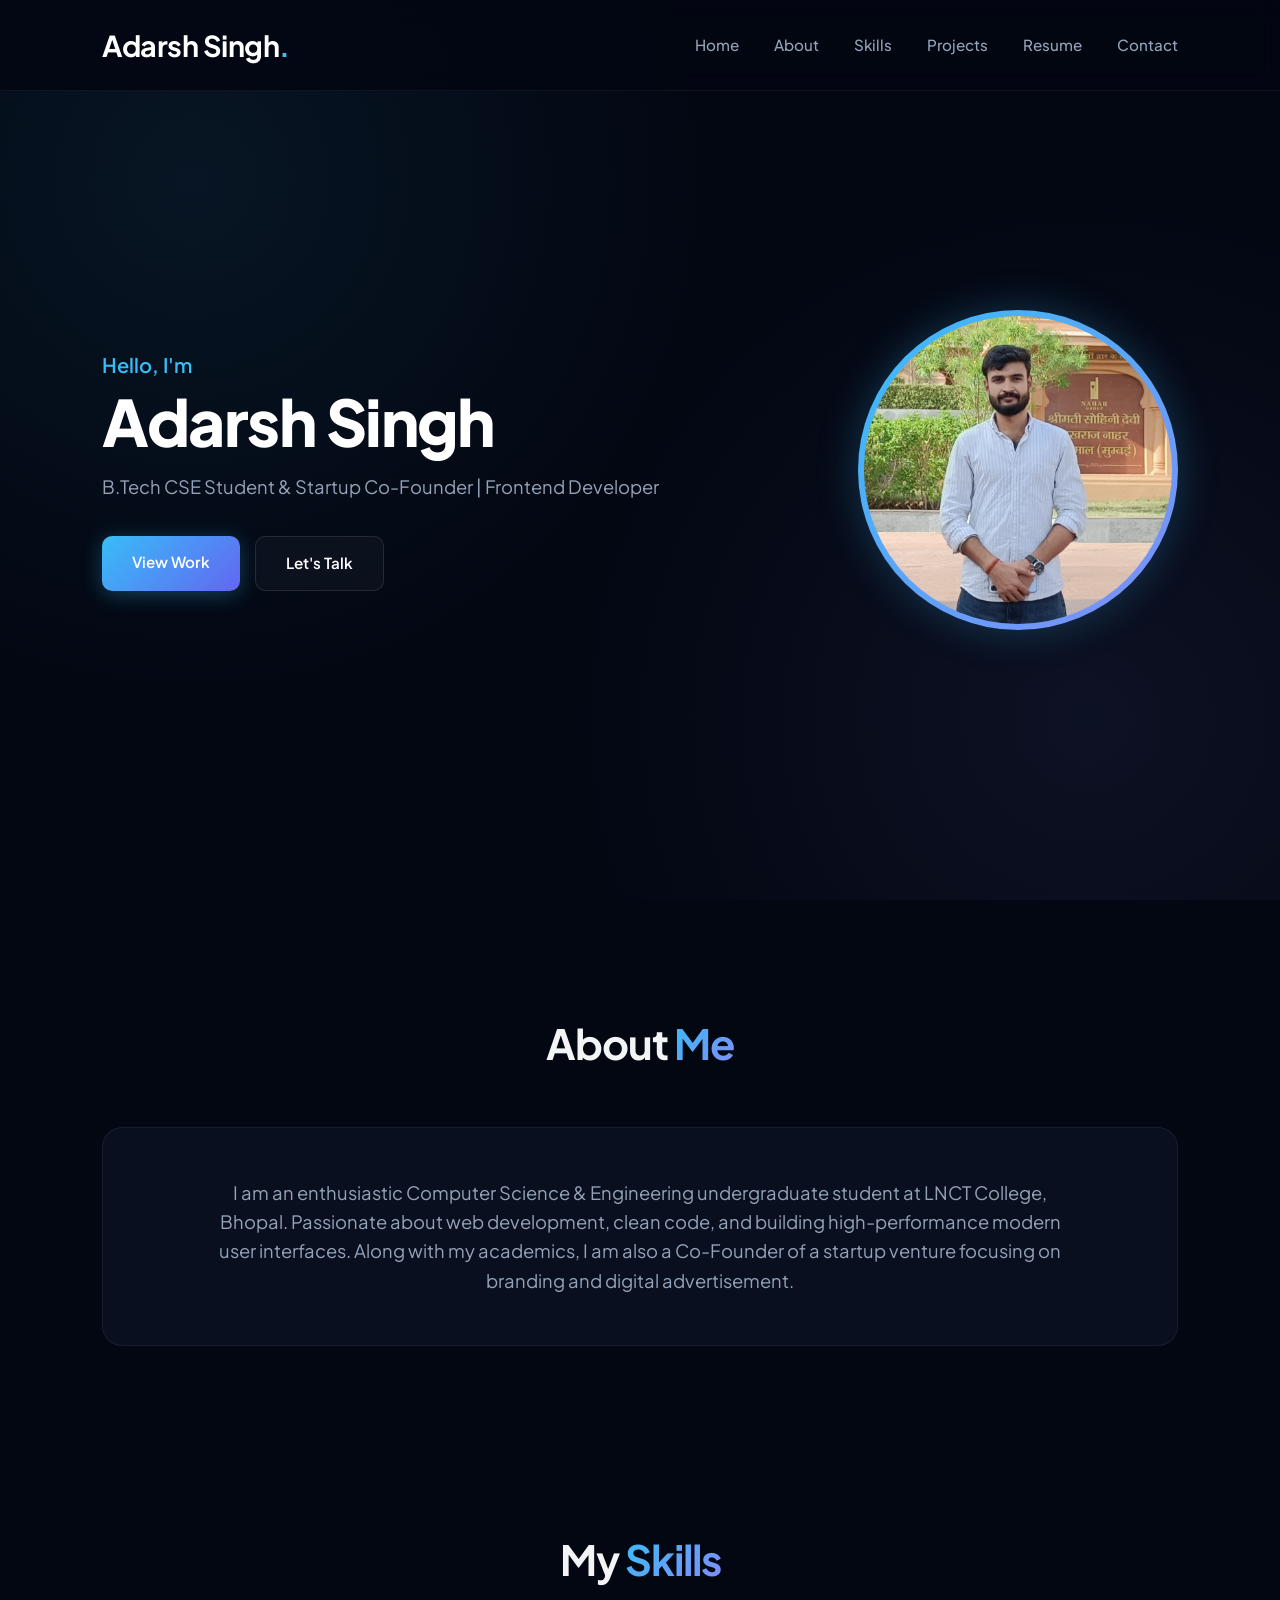
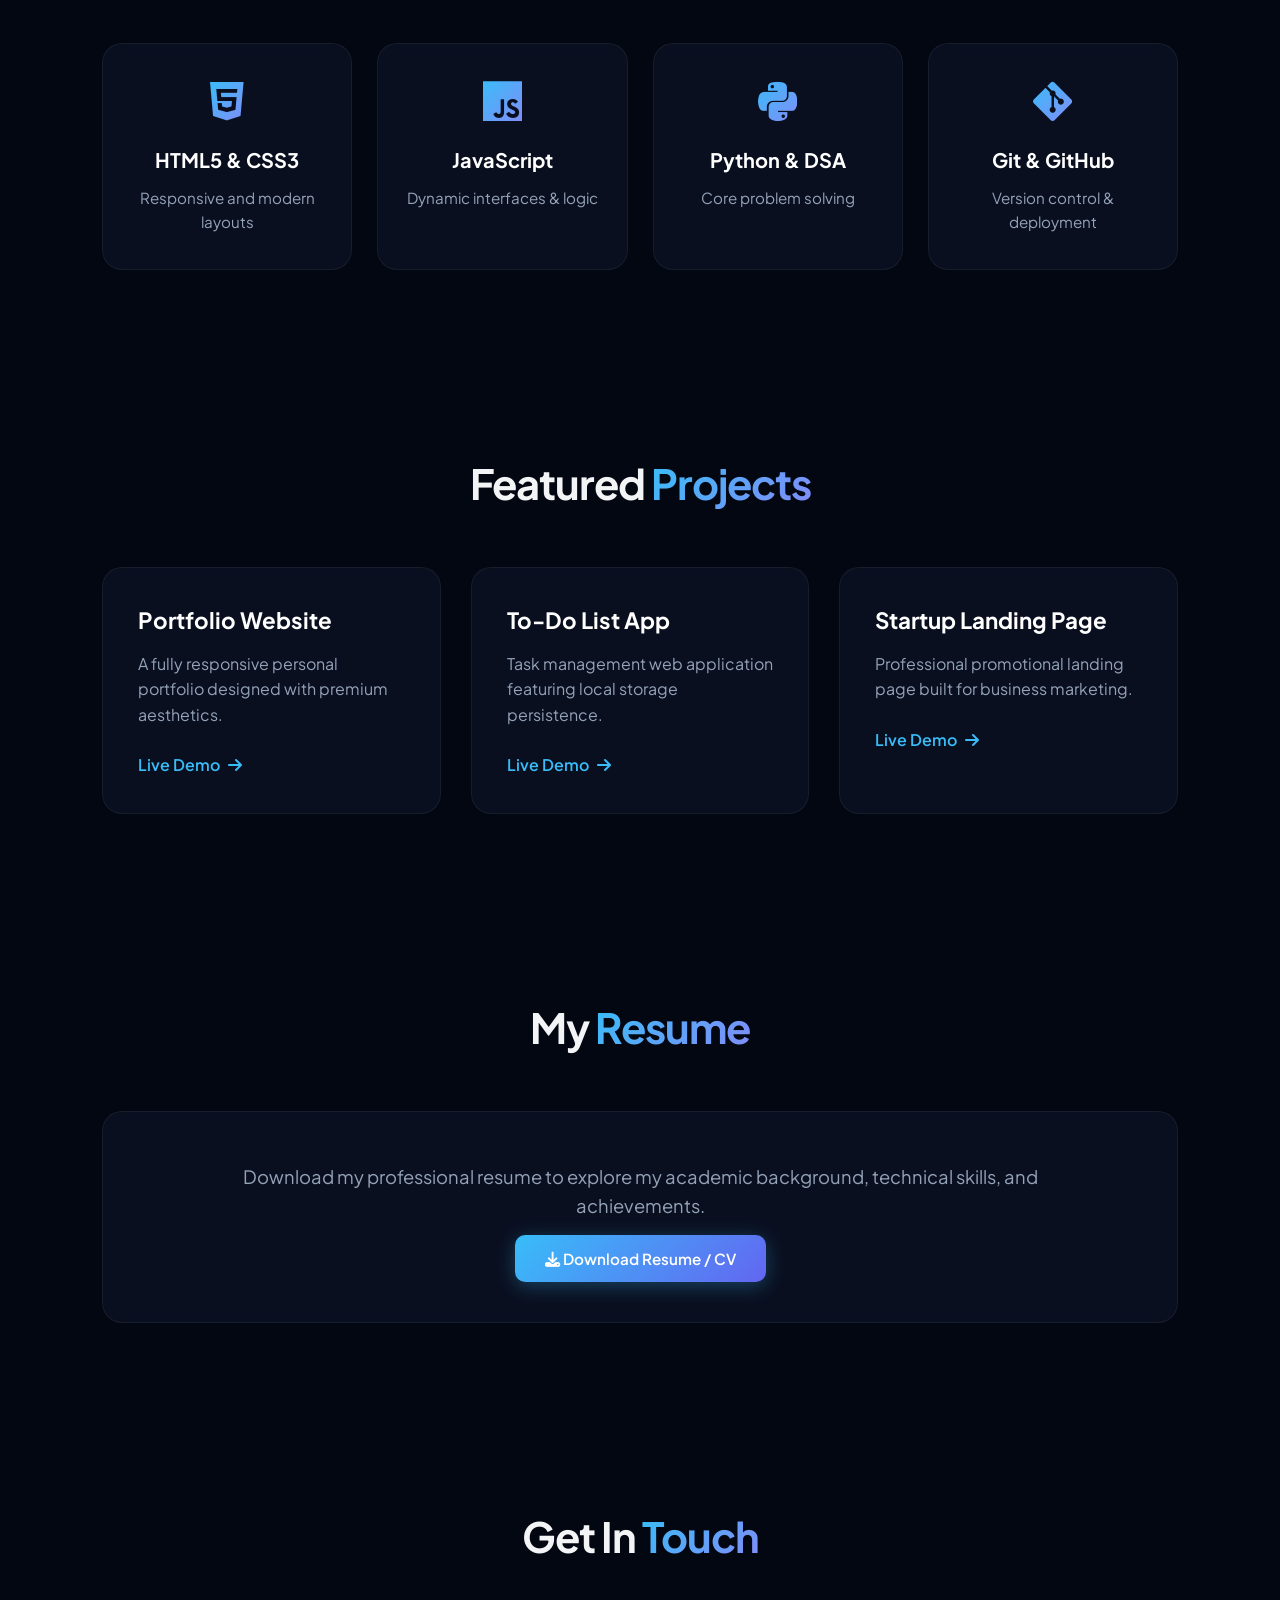
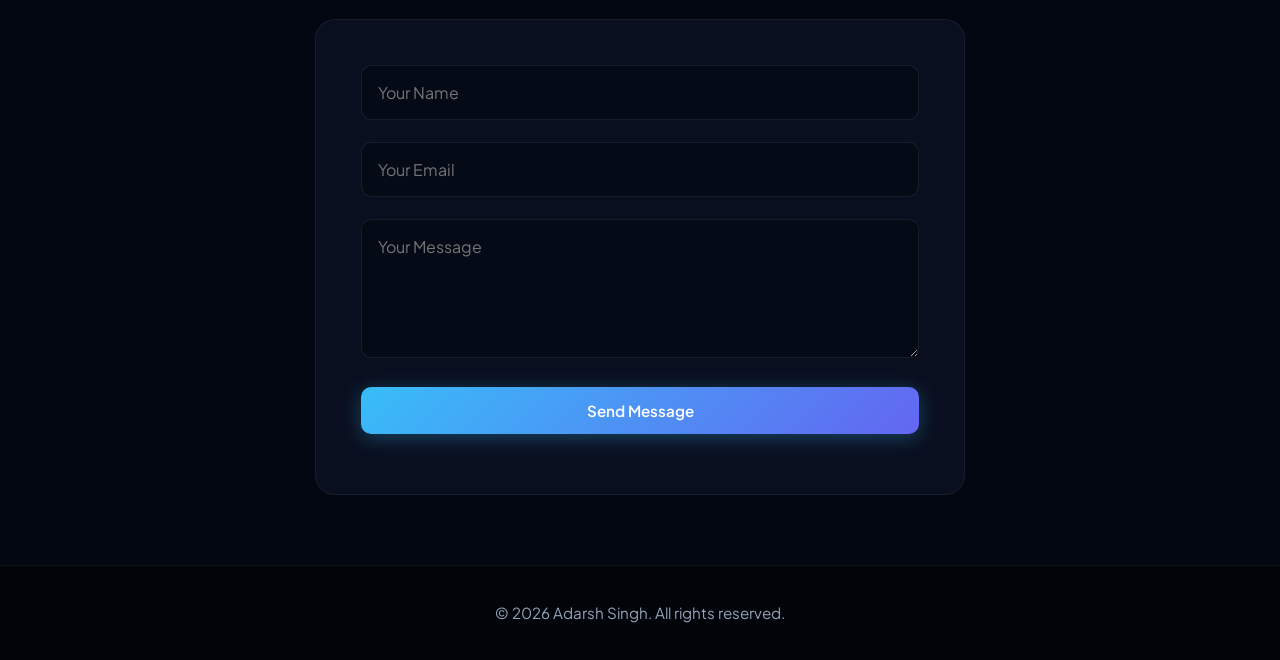
<file: TASK-1-Portfolio/index.html>
<!DOCTYPE html>
<html lang="en">
<head>
    <meta charset="UTF-8">
    <meta name="viewport" content="width=device-width, initial-scale=1.0">
    <title>Adarsh Singh - Premium Portfolio</title>
    <link rel="stylesheet" href="style.css">
    <!-- FontAwesome for Icons -->
    <link rel="stylesheet" href="https://cdnjs.cloudflare.com/ajax/libs/font-awesome/6.4.0/css/all.min.css">
</head>
<body>

    <!-- Header / Navigation -->
    <header>
        <div class="logo">Adarsh Singh<span>.</span></div>
        <nav>
            <ul id="nav-links">
                <li><a href="#home">Home</a></li>
                <li><a href="#about">About</a></li>
                <li><a href="#skills">Skills</a></li>
                <li><a href="#projects">Projects</a></li>
                <li><a href="#resume">Resume</a></li>
                <li><a href="#contact">Contact</a></li>
            </ul>
            <div class="hamburger" id="hamburger">
                <i class="fas fa-bars"></i>
            </div>
        </nav>
    </header>

    <!-- Hero Section with Profile Image -->
    <section id="home" class="hero">
        <div class="hero-content">
            <h3>Hello, I'm</h3>
            <h1>Adarsh Singh</h1>
            <p>B.Tech CSE Student & Startup Co-Founder | Frontend Developer</p>
            <div class="hero-btns">
                <a href="#projects" class="btn primary-btn">View Work</a>
                <a href="#contact" class="btn secondary-btn">Let's Talk</a>
            </div>
        </div>
        <div class="hero-img-box">
            <!-- Yahan apni image ka naam ya path daal dein (e.g., profile.jpg) -->
            <img src="adarshimg.jpeg" alt="adarsh singh">
        </div>
    </section>

    <!-- About Section -->
    <section id="about">
        <h2 class="section-title">About <span>Me</span></h2>
        <div class="about-card">
            <p>I am an enthusiastic Computer Science & Engineering undergraduate student at LNCT College, Bhopal. Passionate about web development, clean code, and building high-performance modern user interfaces. Along with my academics, I am also a Co-Founder of a startup venture focusing on branding and digital advertisement.</p>
        </div>
    </section>

    <!-- Skills Section -->
    <section id="skills">
        <h2 class="section-title">My <span>Skills</span></h2>
        <div class="skills-grid">
            <div class="skill-card"><i class="fab fa-html5"></i><h3>HTML5 & CSS3</h3><p>Responsive and modern layouts</p></div>
            <div class="skill-card"><i class="fab fa-js"></i><h3>JavaScript</h3><p>Dynamic interfaces & logic</p></div>
            <div class="skill-card"><i class="fab fa-python"></i><h3>Python & DSA</h3><p>Core problem solving</p></div>
            <div class="skill-card"><i class="fab fa-git-alt"></i><h3>Git & GitHub</h3><p>Version control & deployment</p></div>
        </div>
    </section>

    <!-- Projects Section -->
    <section id="projects">
        <h2 class="section-title">Featured <span>Projects</span></h2>
        <div class="projects-grid">
            <div class="project-card">
                <div class="project-info">
                    <h3>Portfolio Website</h3>
                    <p>A fully responsive personal portfolio designed with premium aesthetics.</p>
                    <a href="#" class="project-link">Live Demo <i class="fas fa-arrow-right"></i></a>
                </div>
            </div>
            <div class="project-card">
                <div class="project-info">
                    <h3>To-Do List App</h3>
                    <p>Task management web application featuring local storage persistence.</p>
                    <a href="#" class="project-link">Live Demo <i class="fas fa-arrow-right"></i></a>
                </div>
            </div>
            <div class="project-card">
                <div class="project-info">
                    <h3>Startup Landing Page</h3>
                    <p>Professional promotional landing page built for business marketing.</p>
                    <a href="#" class="project-link">Live Demo <i class="fas fa-arrow-right"></i></a>
                </div>
            </div>
        </div>
    </section>

    <!-- Resume Section -->
    <section id="resume">
        <h2 class="section-title">My <span>Resume</span></h2>
        <div class="resume-card">
            <p>Download my professional resume to explore my academic background, technical skills, and achievements.</p>
            <br>
            <a href="#" id="download-btn" class="btn primary-btn"><i class="fas fa-download"></i> Download Resume / CV</a>
        </div>
    </section>

    <!-- Contact Section -->
    <section id="contact">
        <h2 class="section-title">Get In <span>Touch</span></h2>
        <div class="contact-container">
            <form id="contactForm">
                <div class="input-group">
                    <input type="text" id="name" placeholder="Your Name" required>
                </div>
                <div class="input-group">
                    <input type="email" id="email" placeholder="Your Email" required>
                </div>
                <div class="input-group">
                    <textarea id="message" rows="5" placeholder="Your Message" required></textarea>
                </div>
                <button type="submit" class="btn primary-btn" style="width: 100%;">Send Message</button>
                <p id="form-msg"></p>
            </form>
        </div>
    </section>

    <!-- Footer -->
    <footer>
        <p>&copy; 2026 Adarsh Singh. All rights reserved.</p>
    </footer>

    <script src="script.js"></script>
</body>
</html>
</file>
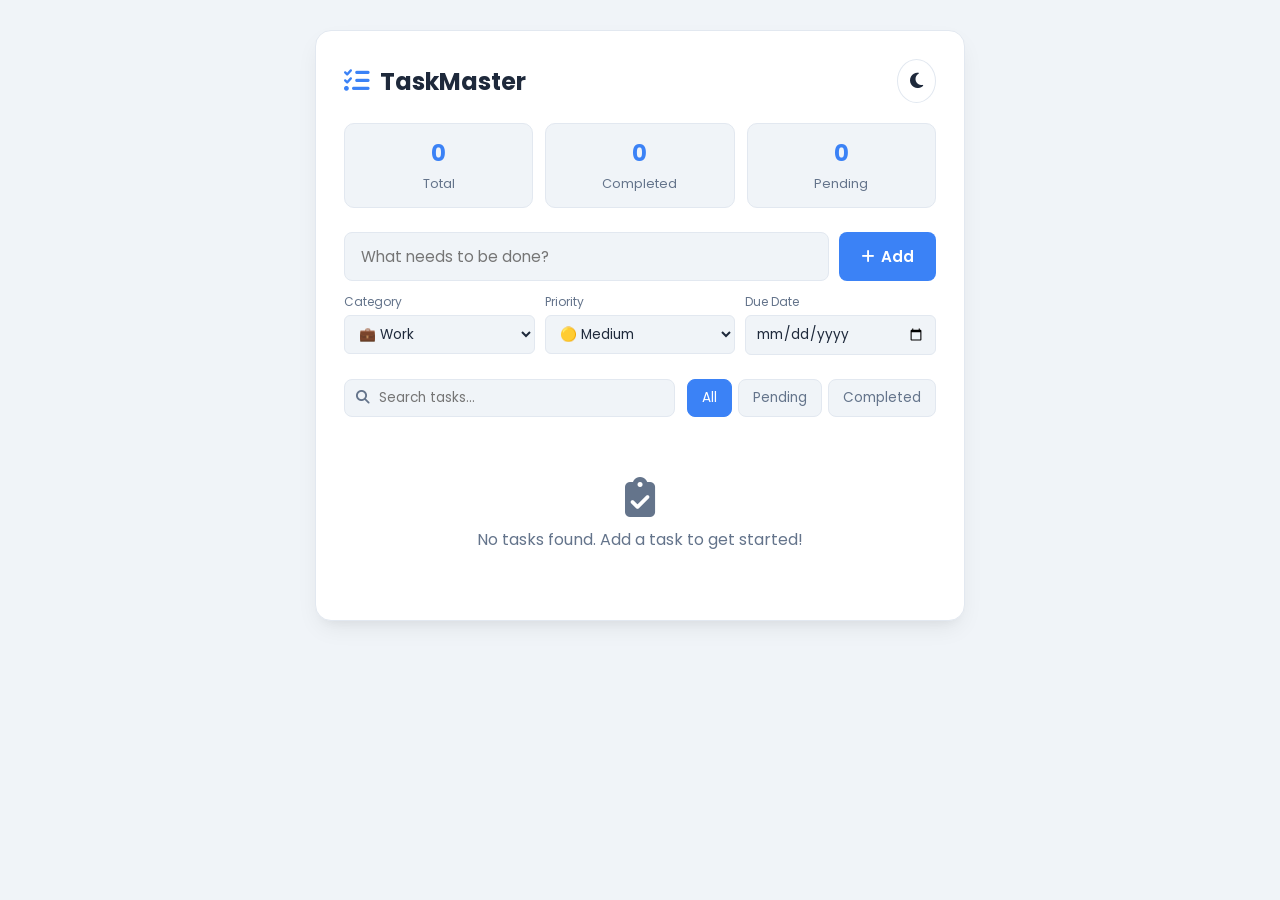
<file: TASK-2-ToDo-App/index.html>
<!DOCTYPE html>
<html lang="en">
<head>
  <meta charset="UTF-8">
  <meta name="viewport" content="width=device-width, initial-scale=1.0">
  <title>TaskMaster - To-Do List</title>
  <!-- Google Fonts & Font Awesome Icons -->
  <link href="https://fonts.googleapis.com/css2?family=Poppins:wght@300;400;500;600;700&display=swap" rel="stylesheet">
  <link rel="stylesheet" href="https://cdnjs.cloudflare.com/ajax/libs/font-awesome/6.4.0/css/all.min.css">
  <link rel="stylesheet" href="style.css">
</head>
<body>

  <div class="app-container">
    <!-- Header -->
    <header class="app-header">
      <div class="logo">
        <i class="fa-solid fa-list-check"></i>
        <h1>TaskMaster</h1>
      </div>
      <button id="themeToggle" class="theme-btn" type="button" title="Toggle Theme">
        <i class="fa-solid fa-moon"></i>
      </button>
    </header>

    <!-- Stats Section -->
    <section class="stats-container">
      <div class="stat-card">
        <span class="stat-num" id="totalTasks">0</span>
        <span class="stat-label">Total</span>
      </div>
      <div class="stat-card">
        <span class="stat-num" id="completedTasks">0</span>
        <span class="stat-label">Completed</span>
      </div>
      <div class="stat-card">
        <span class="stat-num" id="pendingTasks">0</span>
        <span class="stat-label">Pending</span>
      </div>
    </section>

    <!-- Task Input Wrapper -->
    <div class="task-form-wrapper">
      <div class="input-row">
        <input type="text" id="taskTitle" placeholder="What needs to be done?" autocomplete="off">
        <button type="button" id="addBtn"><i class="fa-solid fa-plus"></i> Add</button>
      </div>
      
      <div class="meta-row">
        <div class="meta-item">
          <label>Category</label>
          <select id="taskCategory">
            <option value="Work">💼 Work</option>
            <option value="Personal">🏠 Personal</option>
            <option value="Study">📚 Study</option>
            <option value="Fitness">🏋️ Fitness</option>
          </select>
        </div>

        <div class="meta-item">
          <label>Priority</label>
          <select id="taskPriority">
            <option value="low">🟢 Low</option>
            <option value="medium" selected>🟡 Medium</option>
            <option value="high">🔴 High</option>
          </select>
        </div>

        <div class="meta-item">
          <label>Due Date</label>
          <input type="date" id="taskDueDate">
        </div>
      </div>
    </div>

    <!-- Search & Filter Controls -->
    <div class="controls-section">
      <div class="search-box">
        <i class="fa-solid fa-magnifying-glass"></i>
        <input type="text" id="searchInput" placeholder="Search tasks...">
      </div>

      <div class="filter-tabs">
        <button type="button" class="filter-btn active" data-filter="all">All</button>
        <button type="button" class="filter-btn" data-filter="pending">Pending</button>
        <button type="button" class="filter-btn" data-filter="completed">Completed</button>
      </div>
    </div>

    <!-- Task List -->
    <ul id="taskList" class="task-list"></ul>

    <!-- Empty State -->
    <div id="emptyState" class="empty-state">
      <i class="fa-solid fa-clipboard-check"></i>
      <p>No tasks found. Add a task to get started!</p>
    </div>
  </div>

  <script src="script.js"></script>
</body>
</html>
</file>
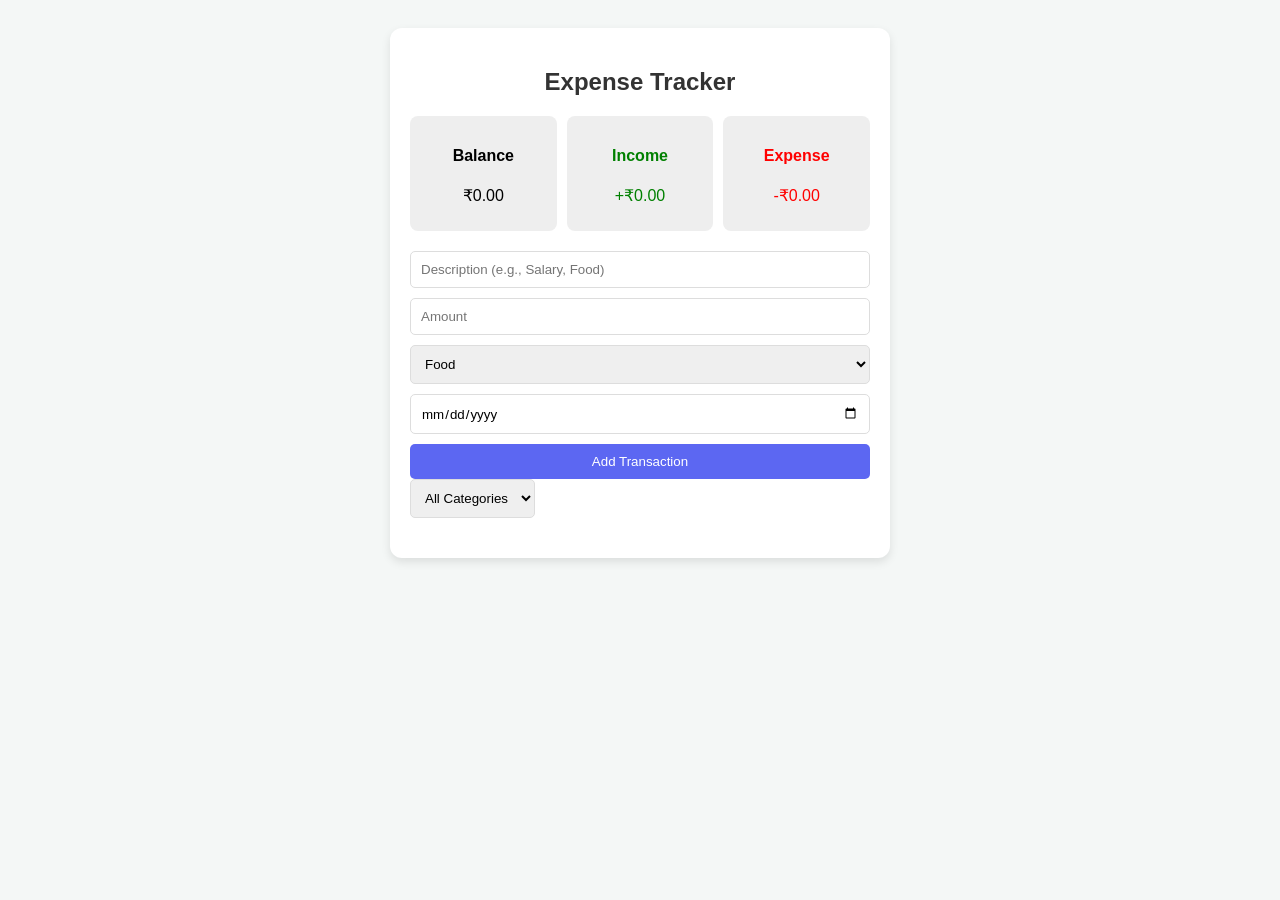
<file: TASK-3-Expense-Tracker/index.html>
<!DOCTYPE html>
<html lang="en">
<head>
    <meta charset="UTF-8">
    <meta name="viewport" content="width=device-width, initial-scale=1.0">
    <title>Expense Tracker Pro</title>
    <link rel="stylesheet" href="style.css">
    <link rel="stylesheet" href="https://cdnjs.cloudflare.com/ajax/libs/font-awesome/6.4.0/css/all.min.css">
</head>
<body>

    <div class="container">
        <h2>Expense Tracker</h2>
        
        <!-- Summary Cards -->
        <div class="summary">
            <div class="card"><h4>Balance</h4><p id="balance">₹0.00</p></div>
            <div class="card income"><h4>Income</h4><p id="income">+₹0.00</p></div>
            <div class="card expense"><h4>Expense</h4><p id="expense">-₹0.00</p></div>
        </div>

        <!-- Form -->
        <div class="form-group">
            <input type="text" id="description" placeholder="Description (e.g., Salary, Food)">
            <input type="number" id="amount" placeholder="Amount">
            <select id="category">
                <option value="Food">Food</option>
                <option value="Salary">Salary</option>
                <option value="Shopping">Shopping</option>
                <option value="Bills">Bills</option>
                <option value="Other">Other</option>
            </select>
            <input type="date" id="date">
            <button onclick="addTransaction()">Add Transaction</button>
        </div>

        <!-- Filters -->
        <div class="filters">
            <select id="filterCategory" onchange="renderTransactions()">
                <option value="All">All Categories</option>
                <option value="Food">Food</option>
                <option value="Salary">Salary</option>
                <option value="Shopping">Shopping</option>
                <option value="Bills">Bills</option>
                <option value="Other">Other</option>
            </select>
        </div>

        <!-- List -->
        <ul id="transactionList"></ul>
    </div>

    <script src="script.js"></script>
</body>
</html>
</file>
<file: TASK-1-Portfolio/style.css>
@import url('https://fonts.googleapis.com/css2?family=Plus+Jakarta+Sans:wght@300;400;500;600;700&display=swap');

* {
    margin: 0;
    padding: 0;
    box-sizing: border-box;
    font-family: 'Plus Jakarta Sans', sans-serif;
    scroll-behavior: smooth;
}

body {
    background-color: #030712; /* Deep rich dark luxury background */
    color: #f3f4f6;
    line-height: 1.6;
}

/* Header & Navbar */
header {
    position: fixed;
    top: 0;
    left: 0;
    width: 100%;
    display: flex;
    justify-content: space-between;
    align-items: center;
    padding: 22px 8%;
    background: rgba(3, 7, 18, 0.85);
    backdrop-filter: blur(12px);
    z-index: 1000;
    border-bottom: 1px solid rgba(255, 255, 255, 0.05);
}

.logo {
    font-size: 1.8rem;
    font-weight: 700;
    color: #fff;
    letter-spacing: -0.5px;
}

.logo span {
    color: #38bdf8; /* Premium Cyan Accent */
}

nav ul {
    display: flex;
    list-style: none;
    gap: 35px;
}

nav ul li a {
    color: #94a3b8;
    text-decoration: none;
    font-weight: 500;
    font-size: 0.95rem;
    transition: color 0.3s ease;
}

nav ul li a:hover {
    color: #38bdf8;
}

.hamburger {
    display: none;
    font-size: 1.5rem;
    cursor: pointer;
    color: #fff;
}

/* Sections Global */
section {
    padding: 110px 8% 70px 8%;
    max-width: 1300px;
    margin: 0 auto;
}

.section-title {
    text-align: center;
    font-size: 2.6rem;
    margin-bottom: 50px;
    font-weight: 700;
    letter-spacing: -1px;
}

.section-title span {
    background: linear-gradient(135deg, #38bdf8, #818cf8);
    -webkit-background-clip: text;
    -webkit-text-fill-color: transparent;
}

/* Hero Section */
.hero {
    min-height: 100vh;
    display: flex;
    align-items: center;
    justify-content: space-between;
    gap: 50px;
    background: radial-gradient(circle at 15% 20%, rgba(56, 189, 248, 0.08) 0%, transparent 40%),
                radial-gradient(circle at 85% 80%, rgba(129, 140, 248, 0.08) 0%, transparent 40%);
}

.hero-content {
    flex: 1;
}

.hero-content h3 {
    font-size: 1.25rem;
    color: #38bdf8;
    font-weight: 600;
    margin-bottom: 5px;
}

.hero-content h1 {
    font-size: 4rem;
    font-weight: 800;
    margin: 5px 0 15px 0;
    color: #fff;
    letter-spacing: -1.5px;
    line-height: 1.1;
}

.hero-content p {
    font-size: 1.15rem;
    color: #94a3b8;
    margin-bottom: 35px;
    font-weight: 400;
}

/* Hero Image Styling with Glow Effect */
.hero-img-box {
    flex-shrink: 0;
    width: 320px;
    height: 320px;
    border-radius: 50%;
    padding: 6px;
    background: linear-gradient(135deg, #38bdf8, #818cf8);
    box-shadow: 0 0 40px rgba(56, 189, 248, 0.25);
}

.hero-img-box img {
    width: 100%;
    height: 100%;
    object-fit: cover;
    border-radius: 50%;
    background-color: #0b0f19;
}

.hero-btns {
    display: flex;
    gap: 15px;
}

.btn {
    padding: 14px 30px;
    border-radius: 10px;
    font-weight: 600;
    text-decoration: none;
    transition: all 0.3s ease;
    cursor: pointer;
    border: none;
    font-size: 0.95rem;
}

.primary-btn {
    background: linear-gradient(135deg, #38bdf8, #6366f1);
    color: #fff;
    box-shadow: 0 4px 20px rgba(56, 189, 248, 0.3);
}

.primary-btn:hover {
    transform: translateY(-3px);
    box-shadow: 0 6px 25px rgba(56, 189, 248, 0.5);
}

.secondary-btn {
    background-color: rgba(255, 255, 255, 0.03);
    color: #fff;
    border: 1px solid rgba(255, 255, 255, 0.1);
}

.secondary-btn:hover {
    border-color: #38bdf8;
    background-color: rgba(56, 189, 248, 0.05);
}

/* Glassmorphism Cards */
.about-card, .resume-card {
    background: rgba(15, 23, 42, 0.6);
    border: 1px solid rgba(255, 255, 255, 0.06);
    padding: 50px;
    border-radius: 20px;
    text-align: center;
    backdrop-filter: blur(10px);
}

.about-card p, .resume-card p {
    color: #94a3b8;
    font-size: 1.15rem;
    max-width: 850px;
    margin: 0 auto;
}

/* Skills Grid */
.skills-grid {
    display: grid;
    grid-template-columns: repeat(auto-fit, minmax(240px, 1fr));
    gap: 25px;
}

.skill-card {
    background: rgba(15, 23, 42, 0.6);
    border: 1px solid rgba(255, 255, 255, 0.06);
    padding: 35px 25px;
    border-radius: 20px;
    text-align: center;
    transition: all 0.3s ease;
    backdrop-filter: blur(10px);
}

.skill-card:hover {
    transform: translateY(-8px);
    border-color: #38bdf8;
    box-shadow: 0 10px 30px rgba(56, 189, 248, 0.1);
}

.skill-card i {
    font-size: 2.8rem;
    background: linear-gradient(135deg, #38bdf8, #818cf8);
    -webkit-background-clip: text;
    -webkit-text-fill-color: transparent;
    margin-bottom: 20px;
}

.skill-card h3 {
    font-size: 1.25rem;
    margin-bottom: 10px;
    color: #fff;
}

.skill-card p {
    color: #94a3b8;
    font-size: 0.95rem;
}

/* Projects Grid */
.projects-grid {
    display: grid;
    grid-template-columns: repeat(auto-fit, minmax(320px, 1fr));
    gap: 30px;
}

.project-card {
    background: rgba(15, 23, 42, 0.6);
    border: 1px solid rgba(255, 255, 255, 0.06);
    border-radius: 20px;
    overflow: hidden;
    transition: all 0.3s ease;
    backdrop-filter: blur(10px);
}

.project-card:hover {
    transform: translateY(-8px);
    border-color: #38bdf8;
    box-shadow: 0 10px 30px rgba(56, 189, 248, 0.1);
}

.project-info {
    padding: 35px;
}

.project-info h3 {
    font-size: 1.4rem;
    margin-bottom: 12px;
    color: #fff;
}

.project-info p {
    color: #94a3b8;
    font-size: 1rem;
    margin-bottom: 25px;
}

.project-link {
    color: #38bdf8;
    text-decoration: none;
    font-weight: 600;
    display: inline-flex;
    align-items: center;
    gap: 8px;
    transition: gap 0.3s ease;
}

.project-link:hover {
    gap: 12px;
}

/* Contact Form */
.contact-container {
    max-width: 650px;
    margin: 0 auto;
    background: rgba(15, 23, 42, 0.6);
    border: 1px solid rgba(255, 255, 255, 0.06);
    padding: 45px;
    border-radius: 20px;
    backdrop-filter: blur(10px);
}

.input-group {
    margin-bottom: 22px;
}

.input-group input, .input-group textarea {
    width: 100%;
    padding: 16px;
    background: rgba(3, 7, 18, 0.6);
    border: 1px solid rgba(255, 255, 255, 0.08);
    border-radius: 10px;
    color: #fff;
    outline: none;
    font-size: 1rem;
    transition: border-color 0.3s ease;
}

.input-group input:focus, .input-group textarea:focus {
    border-color: #38bdf8;
}

#form-msg {
    margin-top: 15px;
    text-align: center;
    font-weight: 500;
}

/* Footer */
footer {
    text-align: center;
    padding: 35px;
    background: #010409;
    color: #94a3b8;
    border-top: 1px solid rgba(255, 255, 255, 0.05);
    font-size: 0.95rem;
}

/* Responsive Design for Mobile */
@media (max-width: 900px) {
    .hero {
        flex-direction: column-reverse;
        justify-content: center;
        text-align: center;
        padding-top: 140px;
    }
    .hero-btns {
        justify-content: center;
    }
    .hero-img-box {
        width: 240px;
        height: 240px;
    }
    .hero-content h1 {
        font-size: 3rem;
    }
    nav ul {
        display: none;
        flex-direction: column;
        position: absolute;
        top: 100%;
        left: 0;
        width: 100%;
        background: rgba(3, 7, 18, 0.95);
        padding: 25px;
        text-align: center;
        border-bottom: 1px solid rgba(255, 255, 255, 0.08);
    }
    nav ul.active {
        display: flex;
    }
    .hamburger {
        display: block;
    }
}
</file>
<file: TASK-2-ToDo-App/style.css>
:root {
  --bg-color: #f0f4f8;
  --card-bg: #ffffff;
  --text-main: #1e293b;
  --text-muted: #64748b;
  --primary: #3b82f6;
  --primary-hover: #2563eb;
  --border-color: #e2e8f0;
  --danger: #ef4444;
  --edit: #10b981;
  --shadow: 0 10px 25px -5px rgba(0, 0, 0, 0.08), 0 8px 10px -6px rgba(0, 0, 0, 0.04);
}

[data-theme="dark"] {
  --bg-color: #0f172a;
  --card-bg: #1e293b;
  --text-main: #f8fafc;
  --text-muted: #94a3b8;
  --primary: #60a5fa;
  --primary-hover: #3b82f6;
  --border-color: #334155;
  --shadow: 0 10px 25px -5px rgba(0, 0, 0, 0.4);
}

* {
  margin: 0;
  padding: 0;
  box-sizing: border-box;
  font-family: 'Poppins', sans-serif;
  transition: background-color 0.3s ease, color 0.3s ease;
}

body {
  background-color: var(--bg-color);
  color: var(--text-main);
  min-height: 100vh;
  display: flex;
  justify-content: center;
  align-items: flex-start;
  padding: 30px 15px;
}

.app-container {
  width: 100%;
  max-width: 650px;
  background: var(--card-bg);
  border-radius: 16px;
  box-shadow: var(--shadow);
  padding: 28px;
  border: 1px solid var(--border-color);
}

/* Header */
.app-header {
  display: flex;
  justify-content: space-between;
  align-items: center;
  margin-bottom: 20px;
}

.logo {
  display: flex;
  align-items: center;
  gap: 10px;
  color: var(--primary);
}

.logo i {
  font-size: 1.6rem;
}

.logo h1 {
  font-size: 1.5rem;
  font-weight: 700;
  color: var(--text-main);
}

.theme-btn {
  background: transparent;
  border: 1px solid var(--border-color);
  color: var(--text-main);
  font-size: 1.1rem;
  padding: 8px 12px;
  border-radius: 50%;
  cursor: pointer;
}

/* Stats */
.stats-container {
  display: grid;
  grid-template-columns: repeat(3, 1fr);
  gap: 12px;
  margin-bottom: 24px;
}

.stat-card {
  background: var(--bg-color);
  padding: 12px;
  border-radius: 10px;
  text-align: center;
  border: 1px solid var(--border-color);
}

.stat-num {
  display: block;
  font-size: 1.4rem;
  font-weight: 700;
  color: var(--primary);
}

.stat-label {
  font-size: 0.8rem;
  color: var(--text-muted);
}

/* Task Form Wrapper */
.task-form-wrapper {
  margin-bottom: 24px;
  display: flex;
  flex-direction: column;
  gap: 12px;
}

.input-row {
  display: flex;
  gap: 10px;
}

.input-row input {
  flex: 1;
  padding: 12px 16px;
  border: 1px solid var(--border-color);
  border-radius: 8px;
  background: var(--bg-color);
  color: var(--text-main);
  font-size: 0.95rem;
  outline: none;
}

.input-row input:focus {
  border-color: var(--primary);
}

.input-row button {
  background: var(--primary);
  color: white;
  border: none;
  padding: 0 22px;
  border-radius: 8px;
  font-weight: 600;
  font-size: 0.95rem;
  cursor: pointer;
  display: flex;
  align-items: center;
  gap: 6px;
}

.input-row button:hover {
  background: var(--primary-hover);
}

.meta-row {
  display: grid;
  grid-template-columns: repeat(auto-fit, minmax(130px, 1fr));
  gap: 10px;
}

.meta-item label {
  display: block;
  font-size: 0.75rem;
  color: var(--text-muted);
  margin-bottom: 4px;
}

.meta-item select, .meta-item input {
  width: 100%;
  padding: 8px 10px;
  border-radius: 6px;
  border: 1px solid var(--border-color);
  background: var(--bg-color);
  color: var(--text-main);
  font-size: 0.85rem;
  outline: none;
}

/* Controls */
.controls-section {
  display: flex;
  flex-wrap: wrap;
  gap: 12px;
  justify-content: space-between;
  margin-bottom: 20px;
}

.search-box {
  position: relative;
  flex: 1;
  min-width: 180px;
}

.search-box i {
  position: absolute;
  left: 12px;
  top: 50%;
  transform: translateY(-50%);
  color: var(--text-muted);
  font-size: 0.85rem;
}

.search-box input {
  width: 100%;
  padding: 8px 12px 8px 34px;
  border-radius: 8px;
  border: 1px solid var(--border-color);
  background: var(--bg-color);
  color: var(--text-main);
  font-size: 0.85rem;
  outline: none;
}

.filter-tabs {
  display: flex;
  gap: 6px;
}

.filter-btn {
  background: var(--bg-color);
  border: 1px solid var(--border-color);
  color: var(--text-muted);
  padding: 6px 14px;
  border-radius: 8px;
  font-size: 0.85rem;
  cursor: pointer;
}

.filter-btn.active {
  background: var(--primary);
  color: white;
  border-color: var(--primary);
}

/* Task List */
.task-list {
  list-style: none;
  display: flex;
  flex-direction: column;
  gap: 10px;
}

.task-item {
  display: flex;
  align-items: center;
  justify-content: space-between;
  padding: 12px 14px;
  border-radius: 10px;
  border: 1px solid var(--border-color);
  background: var(--card-bg);
}

.task-left {
  display: flex;
  align-items: flex-start;
  gap: 12px;
  flex: 1;
}

.task-checkbox {
  margin-top: 4px;
  width: 18px;
  height: 18px;
  cursor: pointer;
  accent-color: var(--primary);
}

.task-details {
  display: flex;
  flex-direction: column;
  gap: 4px;
}

.task-title {
  font-size: 0.95rem;
  font-weight: 500;
  word-break: break-word;
}

.completed .task-title {
  text-decoration: line-through;
  color: var(--text-muted);
}

.task-badges {
  display: flex;
  flex-wrap: wrap;
  gap: 6px;
  font-size: 0.75rem;
}

.badge {
  padding: 2px 8px;
  border-radius: 4px;
  font-weight: 500;
}

.badge-cat {
  background: var(--bg-color);
  border: 1px solid var(--border-color);
  color: var(--text-muted);
}

.badge-priority.low { background: #dcfce7; color: #166534; }
.badge-priority.medium { background: #fef9c3; color: #854d0e; }
.badge-priority.high { background: #fee2e2; color: #991b1b; }

[data-theme="dark"] .badge-priority.low { background: #064e3b; color: #6ee7b7; }
[data-theme="dark"] .badge-priority.medium { background: #713f12; color: #fde047; }
[data-theme="dark"] .badge-priority.high { background: #7f1d1d; color: #fca5a5; }

.badge-date {
  color: var(--text-muted);
}

.task-actions {
  display: flex;
  gap: 6px;
}

.action-btn {
  background: transparent;
  border: none;
  padding: 6px;
  cursor: pointer;
  border-radius: 6px;
  font-size: 0.9rem;
}

.edit-btn { color: var(--edit); }
.delete-btn { color: var(--danger); }
.action-btn:hover { background: var(--bg-color); }

.empty-state {
  text-align: center;
  padding: 40px 0;
  color: var(--text-muted);
}

.empty-state i {
  font-size: 2.5rem;
  margin-bottom: 10px;
}

/* Modal */
.modal {
  display: none;
  position: fixed;
  top: 0; left: 0; width: 100%; height: 100%;
  background: rgba(0,0,0,0.5);
  justify-content: center;
  align-items: center;
  z-index: 1000;
}

.modal.active { display: flex; }

.modal-content {
  background: var(--card-bg);
  padding: 24px;
  border-radius: 12px;
  width: 90%;
  max-width: 450px;
  border: 1px solid var(--border-color);
}

.modal-header {
  display: flex;
  justify-content: space-between;
  align-items: center;
  margin-bottom: 16px;
}

.close-modal {
  cursor: pointer;
  font-size: 1.4rem;
}

.form-group {
  margin-bottom: 12px;
}

.form-group label {
  display: block;
  font-size: 0.8rem;
  margin-bottom: 4px;
  color: var(--text-muted);
}

.form-group input, .form-group select {
  width: 100%;
  padding: 8px 10px;
  border: 1px solid var(--border-color);
  border-radius: 6px;
  background: var(--bg-color);
  color: var(--text-main);
  font-size: 0.9rem;
}

.save-btn {
  width: 100%;
  padding: 10px;
  background: var(--primary);
  color: white;
  border: none;
  border-radius: 6px;
  font-weight: 600;
  cursor: pointer;
  margin-top: 8px;
}

.save-btn:hover {
  background: var(--primary-hover);
}
</file>
<file: TASK-3-Expense-Tracker/style.css>
* { box-sizing: border-box; font-family: 'Segoe UI', sans-serif; }
body { background: #f4f7f6; display: flex; justify-content: center; padding: 20px; }
.container { background: white; width: 100%; max-width: 500px; padding: 20px; border-radius: 12px; box-shadow: 0 4px 10px rgba(0,0,0,0.1); }
h2 { text-align: center; color: #333; }

.summary { display: grid; grid-template-columns: 1fr 1fr 1fr; gap: 10px; margin-bottom: 20px; }
.card { background: #eee; padding: 10px; border-radius: 8px; text-align: center; }
.income { color: green; } .expense { color: red; }

.form-group { display: flex; flex-direction: column; gap: 10px; }
input, select, button { padding: 10px; border: 1px solid #ddd; border-radius: 5px; }
button { background: #5c67f2; color: white; border: none; cursor: pointer; }

ul { list-style: none; padding: 0; margin-top: 20px; }
li { display: flex; justify-content: space-between; padding: 10px; border-bottom: 1px solid #eee; align-items: center; }
.delete-btn { color: red; cursor: pointer; border: none; background: none; }
</file>
